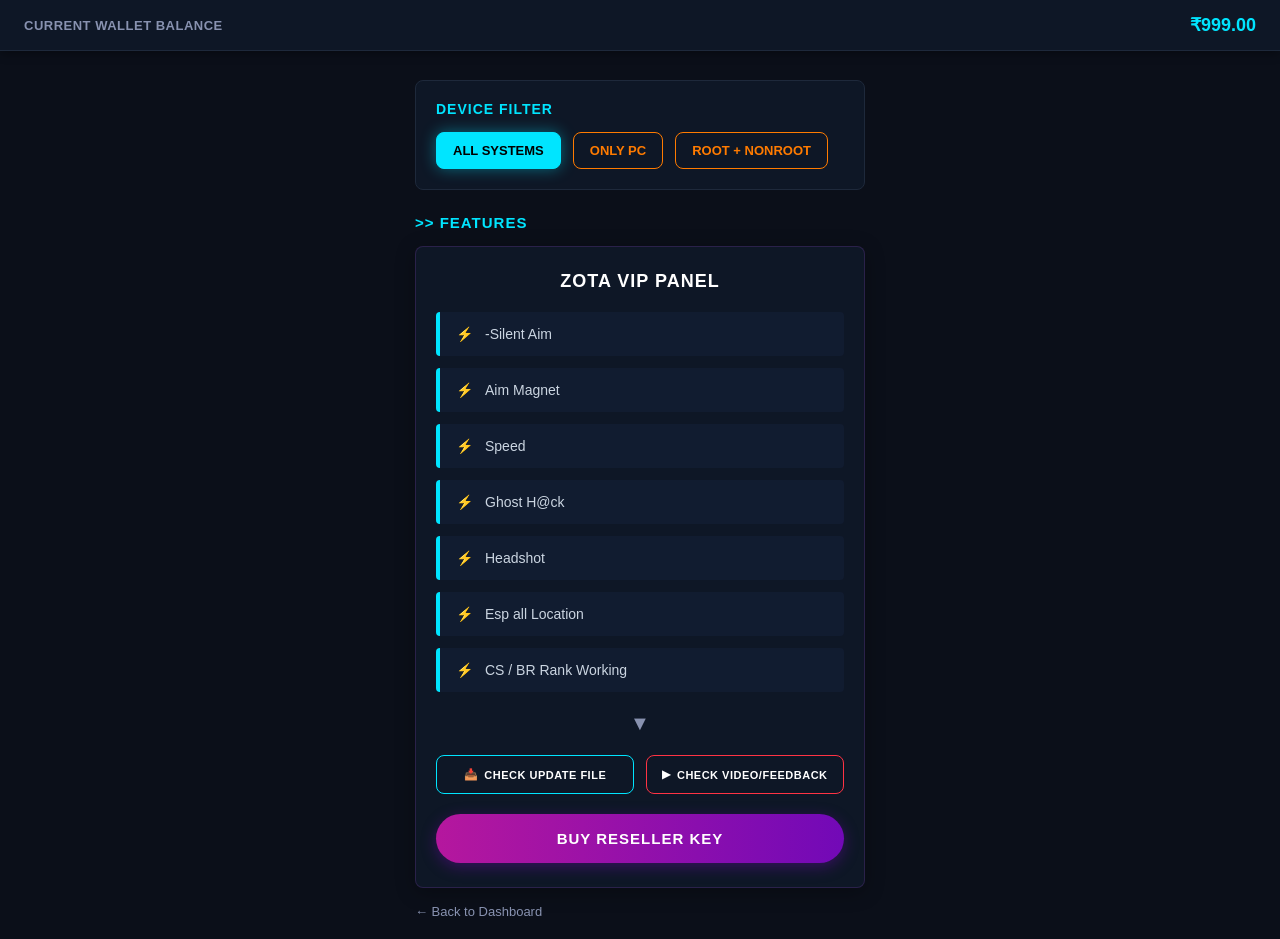
<file: also delete/key.html>
<!DOCTYPE html>
<html lang="en">
<head>
    <meta charset="UTF-8">
    <meta name="viewport" content="width=device-width, initial-scale=1.0">
    <title>Zota VIP Panel Dashboard</title>
    <style>
        :root {
            --bg-color: #0b0f19;
            --card-bg: #0e1726;
            --item-bg: #111c30;
            --text-main: #ffffff;
            --text-muted: #8892b0;
            --cyan: #00e5ff;
            --orange: #ff7b00;
            --purple: #9d4edd;
            --red: #ff3344;
            --border-radius: 8px;
            --modal-item-bg: #131926;
        }

        * {
            box-sizing: border-box;
            margin: 0;
            padding: 0;
            font-family: 'Segoe UI', Tahoma, Geneva, Verdana, sans-serif;
            -webkit-tap-highlight-color: transparent;
        }

        body {
            background-color: var(--bg-color);
            color: var(--text-main);
            display: flex;
            flex-direction: column;
            align-items: center;
            min-height: 100vh;
            padding: 80px 20px 20px 20px; /* Top padding added to clear the fixed balance bar */
        }

        /* --- Top Balance Row Bar --- */
        .top-balance-bar {
            position: fixed;
            top: 0;
            left: 0;
            width: 100%;
            background-color: var(--card-bg);
            border-bottom: 1px solid #1e293b;
            padding: 14px 24px;
            display: flex;
            justify-content: space-between;
            align-items: center;
            z-index: 900;
            box-shadow: 0 2px 10px rgba(0, 0, 0, 0.4);
        }

        .balance-label {
            color: var(--text-muted);
            font-size: 13px;
            font-weight: 600;
            letter-spacing: 0.5px;
        }

        .balance-display-value {
            color: var(--cyan);
            font-size: 18px;
            font-weight: 700;
        }

        .container {
            width: 100%;
            max-width: 450px;
            display: flex;
            flex-direction: column;
            gap: 24px;
        }

        /* --- Device Filter Section --- */
        .filter-section {
            background-color: var(--card-bg);
            border-radius: var(--border-radius);
            padding: 20px;
            border: 1px solid #1e293b;
        }

        .filter-title {
            color: var(--cyan);
            font-size: 14px;
            font-weight: 700;
            letter-spacing: 1px;
            margin-bottom: 15px;
        }

        .filter-buttons {
            display: flex;
            flex-wrap: wrap;
            gap: 12px;
        }

        .btn-filter {
            background: transparent;
            border: 1px solid var(--orange);
            color: var(--orange);
            padding: 10px 16px;
            border-radius: var(--border-radius);
            cursor: pointer;
            font-weight: 600;
            font-size: 13px;
            transition: all 0.2s ease;
        }

        .btn-filter.active {
            background-color: var(--cyan);
            border-color: var(--cyan);
            color: #000;
            box-shadow: 0 0 15px rgba(0, 229, 255, 0.4);
        }

        /* --- Key Rates Section --- */
        .rates-title {
            color: var(--cyan);
            font-size: 15px;
            font-weight: 700;
            letter-spacing: 1px;
            margin-bottom: 15px;
        }

        .panel-card {
            background-color: var(--card-bg);
            border-radius: var(--border-radius);
            padding: 24px 20px;
            border: 1px solid rgba(157, 78, 221, 0.2);
            box-shadow: 0 4px 20px rgba(0,0,0,0.3);
            text-align: center;
        }

        .panel-header {
            font-size: 18px;
            font-weight: 700;
            letter-spacing: 1px;
            margin-bottom: 20px;
        }

        .features-list {
            display: flex;
            flex-direction: column;
            gap: 12px;
            margin-bottom: 20px;
        }

        .feature-item {
            background-color: var(--item-bg);
            border-left: 4px solid var(--cyan);
            border-radius: 4px;
            padding: 14px 16px;
            display: flex;
            align-items: center;
            gap: 12px;
            font-size: 14px;
            font-weight: 500;
            color: #cbd5e1;
            text-align: left;
        }

        .feature-icon {
            color: var(--cyan);
            font-size: 14px;
        }

        .expand-chevron {
            color: var(--text-muted);
            font-size: 20px;
            margin-bottom: 20px;
            cursor: pointer;
            display: inline-block;
            transition: transform 0.3s;
        }
        
        .expand-chevron.rotated {
            transform: rotate(180deg);
        }

        /* --- Action Buttons --- */
        .action-grid {
            display: grid;
            grid-template-columns: 1fr 1fr;
            gap: 12px;
            margin-bottom: 20px;
        }

        .btn-action {
            background: transparent;
            padding: 12px;
            border-radius: var(--border-radius);
            font-size: 11px;
            font-weight: 700;
            cursor: pointer;
            display: flex;
            align-items: center;
            justify-content: center;
            gap: 6px;
            text-transform: uppercase;
            letter-spacing: 0.5px;
            transition: background 0.2s;
        }

        .btn-update {
            border: 1px solid var(--cyan);
            color: var(--text-main);
        }
        .btn-update:hover {
            background: rgba(0, 229, 255, 0.1);
        }

        .btn-video {
            border: 1px solid var(--red);
            color: var(--text-main);
        }
        .btn-video:hover {
            background: rgba(255, 51, 68, 0.1);
        }

        .btn-buy {
            width: 100%;
            background: linear-gradient(90deg, #b5179e, #7209b7);
            border: none;
            color: white;
            padding: 16px;
            border-radius: 25px;
            font-size: 15px;
            font-weight: 700;
            letter-spacing: 1px;
            cursor: pointer;
            text-transform: uppercase;
            box-shadow: 0 4px 15px rgba(114, 9, 183, 0.4);
            transition: opacity 0.2s;
        }

        .btn-buy:hover {
            opacity: 0.9;
        }

        .back-dashboard {
            color: var(--text-muted);
            text-decoration: none;
            font-size: 13px;
            display: inline-flex;
            align-items: center;
            gap: 6px;
            align-self: flex-start;
            margin-top: -8px;
            transition: color 0.2s;
        }

        .back-dashboard:hover {
            color: var(--text-main);
        }

        /* --- Popup Modal Layout --- */
        .modal-overlay {
            position: fixed;
            top: 0;
            left: 0;
            width: 100%;
            height: 100%;
            background-color: rgba(0, 0, 0, 0.6);
            backdrop-filter: blur(5px);
            display: flex;
            justify-content: center;
            align-items: center;
            opacity: 0;
            pointer-events: none;
            transition: opacity 0.25s ease;
            z-index: 1000;
        }

        .modal-overlay.active {
            opacity: 1;
            pointer-events: auto;
        }

        .modal-content {
            background-color: #0d111a;
            border: 2px solid #3c2a73;
            border-radius: 14px;
            padding: 24px 16px 16px 16px;
            width: 92%;
            max-width: 420px;
            box-shadow: 0 0 25px rgba(114, 9, 183, 0.3);
            transform: scale(0.9);
            transition: transform 0.25s ease;
            position: relative;
        }

        .modal-overlay.active .modal-content {
            transform: scale(1);
        }

        .price-row-container {
            display: flex;
            flex-direction: column;
            gap: 14px;
        }

        .price-card {
            background-color: var(--modal-item-bg);
            border: 1px solid #1f2636;
            border-radius: 10px;
            padding: 14px 16px;
            display: flex;
            align-items: center;
            justify-content: space-between;
        }

        .price-info {
            text-align: left;
        }

        .duration-label {
            color: #8e99b3;
            font-size: 13px;
            font-weight: 600;
            margin-bottom: 2px;
        }

        .amount-label {
            color: #ffffff;
            font-size: 18px;
            font-weight: 700;
        }

        .controls-group {
            display: flex;
            align-items: center;
            gap: 12px;
        }

        .quantity-box {
            background-color: #1a2233;
            border: 1px solid #2d384e;
            color: #ffffff;
            width: 46px;
            height: 38px;
            border-radius: 8px;
            text-align: center;
            font-size: 15px;
            font-weight: 600;
            outline: none;
        }

        .quantity-box::-webkit-inner-spin-button,
        .quantity-box::-webkit-outer-spin-button {
            -webkit-appearance: none;
            margin: 0;
        }

        .btn-modal-buy {
            background: linear-gradient(135deg, #e024a5, #7b11d6);
            border: none;
            color: #ffffff;
            font-weight: 700;
            font-size: 13px;
            padding: 10px 20px;
            border-radius: 6px;
            cursor: pointer;
            letter-spacing: 0.5px;
            transition: transform 0.1s;
        }

        .btn-modal-buy:active {
            transform: scale(0.96);
        }
    </style>
</head>
<body>

    <div class="top-balance-bar">
        <span class="balance-label">CURRENT WALLET BALANCE</span>
        <span class="balance-display-value" id="topNavBalance">₹0.00</span>
    </div>

    <div class="container">
        
        <div class="filter-section">
            <div class="filter-title">DEVICE FILTER</div>
            <div class="filter-buttons">
                <button class="btn-filter active" onclick="toggleFilter(this)">ALL SYSTEMS</button>
                <button class="btn-filter" onclick="toggleFilter(this)">ONLY PC</button>
                <button class="btn-filter" onclick="toggleFilter(this)">ROOT + NONROOT</button>
            </div>
        </div>

        <div>
            <div class="rates-title">&gt;&gt; FEATURES</div>
            
            <div class="panel-card">
                <div class="panel-header">ZOTA VIP PANEL</div>
                
                <div class="features-list">
                    <div class="feature-item"><span class="feature-icon">⚡</span> -Silent Aim</div>
                    <div class="feature-item"><span class="feature-icon">⚡</span> Aim Magnet</div>
                    <div class="feature-item"><span class="feature-icon">⚡</span> Speed</div>
                    <div class="feature-item"><span class="feature-icon">⚡</span> Ghost H@ck</div>
                    <div class="feature-item"><span class="feature-icon">⚡</span> Headshot</div>
                    <div class="feature-item"><span class="feature-icon">⚡</span> Esp all Location</div>
                    <div class="feature-item"><span class="feature-icon">⚡</span> CS / BR Rank Working</div>
                </div>

                <div class="expand-chevron" id="expandBtn" onclick="toggleExpand()">▼</div>

                <div class="action-grid">
                    <a href="https://t.me/zotabhai7899" target="_blank" style="text-decoration: none; width: 100%;">
                        <button class="btn-action btn-update" style="width: 100%;">
                            <span>📥</span> CHECK UPDATE FILE
                        </button>
                    </a>
                    <button class="btn-action btn-video">
                        <span>▶</span> CHECK VIDEO/FEEDBACK
                    </button>
                </div>

                <button class="btn-buy" onclick="openModal()">BUY RESELLER KEY</button>
            </div>
        </div>

        <a href="login.html" class="back-dashboard">← Back to Dashboard</a>

    </div>

    <div class="modal-overlay" id="priceModal" onclick="closeModalOutside(event)">
        <div class="modal-content">
            <div class="price-row-container">
                
                <div class="price-card">
                    <div class="price-info">
                        <div class="duration-label">1 DaYs</div>
                        <div class="amount-label">₹50.00</div>
                    </div>
                    <div class="controls-group">
                        <input type="number" class="quantity-box" value="1" min="1">
                        <button class="btn-modal-buy" onclick="processPurchase('1 Day', 50)">BUY</button>
                    </div>
                </div>

                <div class="price-card">
                    <div class="price-info">
                        <div class="duration-label">7 DaYs</div>
                        <div class="amount-label">₹150.00</div>
                    </div>
                    <div class="controls-group">
                        <input type="number" class="quantity-box" value="1" min="1">
                        <button class="btn-modal-buy" onclick="processPurchase('7 Days', 150)">BUY</button>
                    </div>
                </div>

                <div class="price-card">
                    <div class="price-info">
                        <div class="duration-label">15 DaYs</div>
                        <div class="amount-label">₹300.00</div>
                    </div>
                    <div class="controls-group">
                        <input type="number" class="quantity-box" value="1" min="1">
                        <button class="btn-modal-buy" onclick="processPurchase('15 Days', 300)">BUY</button>
                    </div>
                </div>

                <div class="price-card">
                    <div class="price-info">
                        <div class="duration-label">30 DaYs</div>
                        <div class="amount-label">₹400.00</div>
                    </div>
                    <div class="controls-group">
                        <input type="number" class="quantity-box" value="1" min="1">
                        <button class="btn-modal-buy" onclick="processPurchase('30 Days', 400)">BUY</button>
                    </div>
                </div>

            </div>
        </div>
    </div>

    <script>
        // Synchronize and render top bar balance value from LocalStorage
        function renderBalance() {
            let currentBalance = parseFloat(localStorage.getItem("walletBalance"));
            if (isNaN(currentBalance)) {
                currentBalance = 999.00;
                localStorage.setItem("walletBalance", currentBalance.toFixed(2));
            }
            document.getElementById("topNavBalance").textContent = "₹" + currentBalance.toLocaleString('en-IN', {minimumFractionDigits: 2, maximumFractionDigits: 2});
        }

        // Run balance sync on load
        document.addEventListener("DOMContentLoaded", renderBalance);

        function toggleFilter(element) {
            const buttons = element.parentElement.querySelectorAll('.btn-filter');
            buttons.forEach(btn => btn.classList.remove('active'));
            element.classList.add('active');
        }

        function toggleExpand() {
            const chevron = document.getElementById('expandBtn');
            chevron.classList.toggle('rotated');
        }

        function openModal() {
            document.getElementById('priceModal').classList.add('active');
        }

        function closeModal() {
            document.getElementById('priceModal').classList.remove('active');
        }

        function closeModalOutside(event) {
            if (event.target.classList.contains('modal-overlay')) {
                closeModal();
            }
        }

        // Handles Purchase calculations, data updating, and redirection handling
        function processPurchase(tier, rate) {
            const row = event.target.closest('.price-card');
            const qty = parseInt(row.querySelector('.quantity-box').value) || 1;
            const totalCost = qty * rate;
            
            let currentBalance = parseFloat(localStorage.getItem("walletBalance")) || 0;
            
            if (currentBalance >= totalCost) {
                // Deduct balance
                currentBalance -= totalCost;
                localStorage.setItem("walletBalance", currentBalance.toFixed(2));
                
                // Refresh Top bar balance element instantly
                renderBalance();
                
                alert(`Successfully purchased ${qty} key(s) for ${tier}!\n₹${totalCost.toFixed(2)} deducted from balance.`);
                closeModal();
            } else {
                // If insufficient, set redirection flag and forward to index.html dashboard deposit option
                localStorage.setItem("redirectToDeposit", "true");
                alert("Insufficient Balance! Redirecting you to the Deposit panel...");
                window.location.href = "index.html";
            }
        }
    </script>
</body>
</html>
</file>
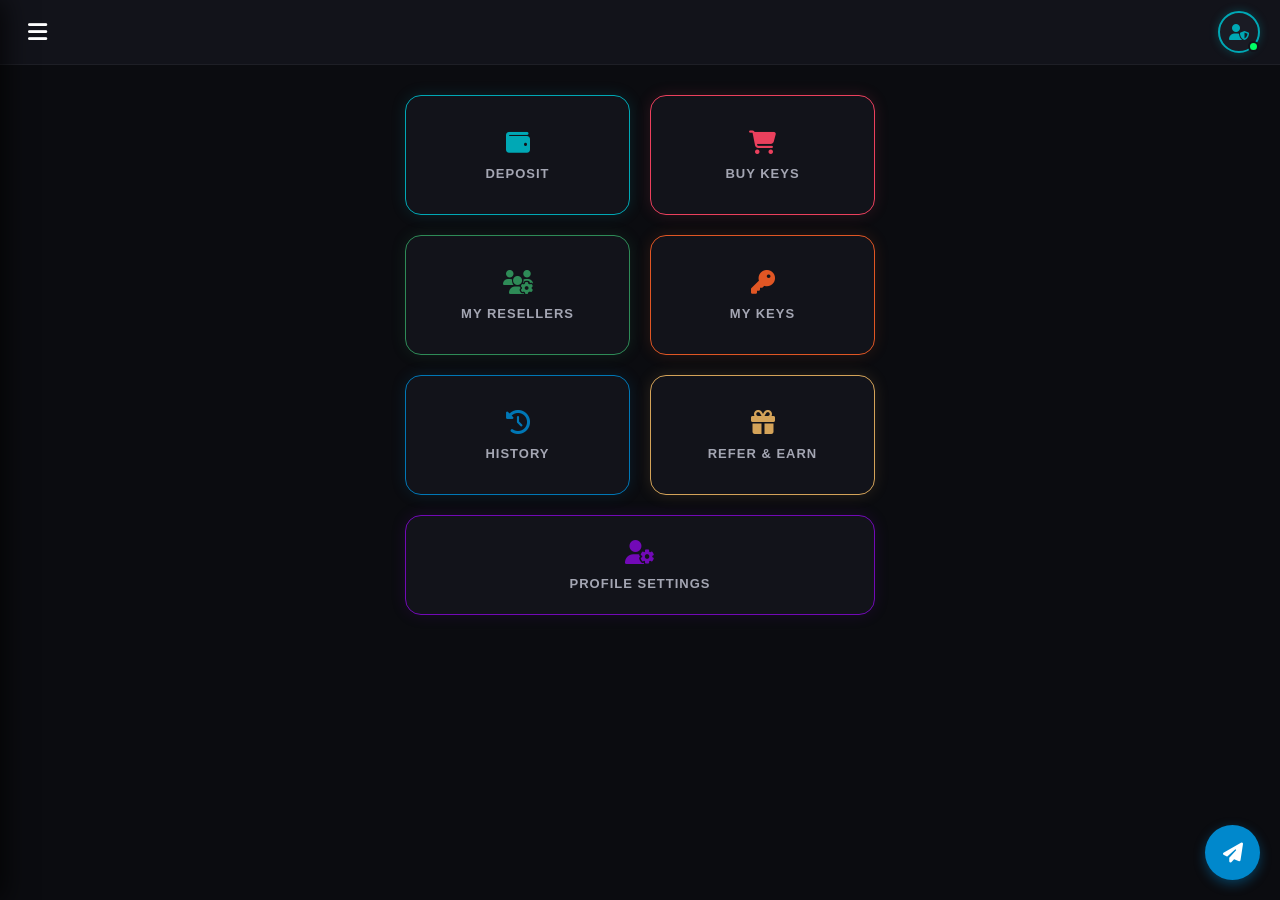
<file: also delete/login.html>
<!DOCTYPE html>
<html lang="en">
<head>
    <meta charset="UTF-8">
    <meta name="viewport" content="width=device-width, initial-scale=1.0">
    <title>Dashboard App</title>
    <link rel="stylesheet" href="style.css">
    <link rel="stylesheet" href="https://cdnjs.cloudflare.com/ajax/libs/font-awesome/6.4.0/css/all.min.css">
</head>
<body>

    <div class="sidebar-overlay" id="sidebarOverlay"></div>
    <aside class="sidebar-drawer" id="sidebarDrawer">
        <div class="sidebar-header">
            <div class="sidebar-brand">
                <h2>ADMIN PANEL</h2>
            </div>
            <button class="close-sidebar-btn" id="sidebarCloseBtn">
                <i class="fa-solid fa-xmark"></i>
            </button>
        </div>
        <hr class="sidebar-divider">
        
        <nav class="sidebar-menu">
            <a href="#" class="menu-item active-link" data-target="dashboard">
                <i class="fa-solid fa-house"></i> Dashboard
            </a>
            <a href="#" class="menu-item" data-target="deposit">
                <i class="fa-solid fa-wallet"></i> Deposit
            </a>
            <a href="key.html" class="menu-item">
                <i class="fa-solid fa-cart-shopping"></i> Buy Keys
            </a>
            <a href="#" class="menu-item" data-target="resellers">
                <i class="fa-solid fa-users-gear"></i> My Resellers
            </a>
            <a href="#" class="menu-item" data-target="my-keys">
                <i class="fa-solid fa-key"></i> My Keys
            </a>
            <a href="#" class="menu-item" data-target="history">
                <i class="fa-solid fa-clock-rotate-left"></i> History
            </a>
            <a href="#" class="menu-item" data-target="refer">
                <i class="fa-solid fa-gift"></i> Refer And Earn Money
            </a>

            <div class="menu-section-label">ACCOUNT</div>
            
            <a href="#" class="menu-item" data-target="profile">
                <i class="fa-solid fa-user-lock"></i> Api And Password
            </a>
            <a href="#" class="menu-item logout-link" id="logoutBtn">
                <i class="fa-solid fa-arrow-right-from-bracket"></i> Logout
            </a>
        </nav>
    </aside>

    <header class="top-bar">
        <button class="menu-btn" id="menuToggleBtn">
            <i class="fa-solid fa-bars"></i>
        </button>
        <div class="app-logo-title"></div>
        <div class="profile-badge">
            <div class="profile-circle">
                <i class="fa-solid fa-user-shield"></i>
                <span class="online-indicator"></span>
            </div>
        </div>
    </header>

    <main class="app-content">

        <div id="dashboardView" class="dashboard-container">
            <div class="card deposit" data-route="deposit">
                <i class="fa-solid fa-wallet icon"></i>
                <span class="label">DEPOSIT</span>
            </div>
            
            <a href="key.html" class="card buy-keys" style="text-decoration: none; color: inherit; display: flex; flex-direction: column; align-items: center; justify-content: center;">
                <i class="fa-solid fa-cart-shopping icon"></i>
                <span class="label">BUY KEYS</span>
            </a>

            <div class="card resellers" data-route="resellers">
                <i class="fa-solid fa-users-gear icon"></i>
                <span class="label">MY RESELLERS</span>
            </div>
            <div class="card my-keys" data-route="my-keys">
                <i class="fa-solid fa-key icon"></i>
                <span class="label">MY KEYS</span>
            </div>
            <div class="card history" data-route="history">
                <i class="fa-solid fa-clock-rotate-left icon"></i>
                <span class="label">HISTORY</span>
            </div>
            <div class="card refer" data-route="refer">
                <i class="fa-solid fa-gift icon"></i>
                <span class="label">REFER & EARN</span>
            </div>
            <div class="card profile-settings" data-route="profile">
                <i class="fa-solid fa-user-gear icon"></i>
                <span class="label">PROFILE SETTINGS</span>
            </div>
        </div>

        <div id="depositView" class="deposit-container hidden">
            <div class="info-card purple-glow">
                <span class="info-title">CURRENT BALANCE</span>
                <span class="info-value">₹99999.00</span>
            </div>
            <div class="info-card cyan-glow">
                <span class="info-title">TODAY DEPOSIT</span>
                <span class="info-value">₹0.00</span>
            </div>
            <div class="methods-grid">
                <button class="method-btn active-btn">INSTANT UPI</button>
                <button class="method-btn">BINANCE / USDT</button>
                <button class="method-btn">BKASH / NAGAD</button>
                <button class="method-btn admin-text">ADMIN SUPPORT</button>
            </div>
            <div class="form-panel green-glow">
                <h3>Instant Upi Deposit</h3>
                <button class="how-to-btn">HOW TO DEPOSIT?</button>
                <div class="input-wrapper">
                    <label>AMOUNT (₹)</label>
                    <input type="number" placeholder="Enter amount" id="depositAmount">
                </div>
                <div class="input-wrapper">
                    <label>MOBILE NUMBER</label>
                    <input type="tel" placeholder="Your Mobile Number" id="userPhone">
                </div>
                <button class="submit-pay-btn">PAY INSTANTLY</button>
            </div>
            <button id="backBtn" class="back-link">← Back to Dashboard</button>
        </div>

    </main>

    <div class="floating-btn" id="telegramBtn">
        <i class="fa-solid fa-paper-plane"></i>
    </div>

    <script src="main.js"></script>
</body>
</html>
</file>
<file: also delete/style.css>
/* Reset Core Basics */
* {
    margin: 0;
    padding: 0;
    box-sizing: border-box;
    font-family: 'Segoe UI', Tahoma, Geneva, Verdana, sans-serif;
}

body {
    background-color: #0b0c10;
    min-height: 100vh;
    color: #ffffff;
    overflow-x: hidden;
}

/* ==================== TOP NAVIGATION BAR SYSTEM ==================== */
.top-bar {
    position: fixed;
    top: 0;
    left: 0;
    width: 100%;
    height: 65px;
    background-color: #12131a;
    border-bottom: 1px solid rgba(255, 255, 255, 0.05);
    display: flex;
    justify-content: space-between;
    align-items: center;
    padding: 0 20px;
    z-index: 1000;
}

/* Positioned cleanly on the top left side of header */
.menu-btn {
    background: none;
    border: none;
    color: #ffffff;
    font-size: 22px;
    cursor: pointer;
    padding: 8px;
    display: flex;
    justify-content: center;
    align-items: center;
    transition: opacity 0.2s ease;
}
.menu-btn:active {
    opacity: 0.6;
}

.profile-circle {
    position: relative;
    width: 42px;
    height: 42px;
    border-radius: 50%;
    border: 2px solid #00a8b5;
    background-color: #1a1b24;
    display: flex;
    justify-content: center;
    align-items: center;
    color: #00a8b5;
    font-size: 16px;
    box-shadow: 0 0 10px rgba(0, 168, 181, 0.3);
}

.online-indicator {
    position: absolute;
    bottom: -1px;
    right: -1px;
    width: 11px;
    height: 11px;
    background-color: #00ff66;
    border: 2px solid #12131a;
    border-radius: 50%;
}

/* ==================== APP LAYOUT CONTAINER VIEW ==================== */
.app-content {
    padding-top: 95px; /* Offset spacing to sit cleanly below the fixed navbar */
    padding-bottom: 40px;
    display: flex;
    justify-content: center;
    align-items: center;
    width: 100%;
}

.hidden {
    display: none !important;
}

/* Dashboard Grid Layout Configuration */
.dashboard-container {
    display: grid;
    grid-template-columns: repeat(2, 1fr);
    gap: 20px;
    width: 100%;
    max-width: 500px;
    padding: 0 15px;
}

.card {
    background-color: #12131a;
    border-radius: 16px;
    height: 120px;
    display: flex;
    flex-direction: column;
    justify-content: center;
    align-items: center;
    gap: 12px;
    cursor: pointer;
    transition: transform 0.2s ease;
    border: 1px solid rgba(255, 255, 255, 0.05);
}
.card:active { transform: scale(0.97); }

.deposit { box-shadow: 0 0 15px rgba(0, 168, 181, 0.15); border-color: #00a8b5; }
.deposit .icon { color: #00a8b5; }

.buy-keys { box-shadow: 0 0 15px rgba(235, 64, 93, 0.15); border-color: #eb405d; }
.buy-keys .icon { color: #eb405d; }

.resellers { box-shadow: 0 0 15px rgba(46, 139, 87, 0.15); border-color: #2e8b57; }
.resellers .icon { color: #2e8b57; }

.my-keys { box-shadow: 0 0 15px rgba(224, 86, 36, 0.15); border-color: #e05624; }
.my-keys .icon { color: #e05624; }

.history { box-shadow: 0 0 15px rgba(0, 119, 182, 0.15); border-color: #0077b6; }
.history .icon { color: #0077b6; }

.refer { box-shadow: 0 0 15px rgba(212, 163, 89, 0.15); border-color: #d4a359; }
.refer .icon { color: #d4a359; }

.profile-settings { 
    grid-column: span 2; 
    height: 100px;
    box-shadow: 0 0 15px rgba(114, 9, 183, 0.15); 
    border-color: #7209b7;
}
.profile-settings .icon { color: #7209b7; }

.card .icon { font-size: 24px; }
.card .label { color: #a4a6b3; font-size: 13px; font-weight: 600; letter-spacing: 1px; }

/* ==================== DRAWER SIDEBAR CSS ==================== */
.sidebar-drawer {
    position: fixed;
    top: 0;
    left: -280px;
    width: 280px;
    height: 100vh;
    background-color: #0c0d12;
    box-shadow: 5px 0 25px rgba(0, 0, 0, 0.7);
    z-index: 2000;
    display: flex;
    flex-direction: column;
    padding: 20px 0;
    transition: left 0.3s cubic-bezier(0.4, 0, 0.2, 1);
}

.sidebar-drawer.open {
    left: 0;
}

.sidebar-overlay {
    position: fixed;
    top: 0;
    left: 0;
    width: 100vw;
    height: 100vh;
    background-color: rgba(0, 0, 0, 0.5);
    backdrop-filter: blur(3px);
    z-index: 1999;
    display: none;
}
.sidebar-overlay.visible {
    display: block;
}

.sidebar-header {
    display: flex;
    justify-content: space-between;
    align-items: center;
    padding: 0 20px 10px 20px;
}

.sidebar-brand h2 {
    color: #00e5ff;
    font-size: 20px;
    font-weight: 700;
    letter-spacing: 1px;
    text-shadow: 0 0 10px rgba(0, 229, 255, 0.4);
}

.close-sidebar-btn {
    background: none;
    border: none;
    color: #ffffff;
    font-size: 22px;
    cursor: pointer;
}

.sidebar-divider {
    border: none;
    border-top: 1px solid rgba(255, 255, 255, 0.08);
    margin: 10px 0;
}

.sidebar-menu {
    display: flex;
    flex-direction: column;
    padding: 10px 0;
    overflow-y: auto;
}

.menu-item {
    display: flex;
    align-items: center;
    gap: 15px;
    padding: 14px 25px;
    color: #b3b5c2;
    text-decoration: none;
    font-size: 15px;
    font-weight: 500;
}

.menu-item i {
    font-size: 18px;
    width: 22px;
    text-align: center;
}

.menu-item:hover {
    background-color: rgba(255, 255, 255, 0.03);
    color: #ffffff;
}

.menu-item.active-link {
    background: linear-gradient(90deg, rgba(114, 9, 183, 0.4) 0%, rgba(0, 168, 181, 0.1) 100%);
    color: #ffffff;
    border-left: 4px solid #00a8b5;
    padding-left: 21px;
}

.menu-section-label {
    font-size: 11px;
    color: #00a8b5;
    font-weight: 700;
    letter-spacing: 1.5px;
    padding: 20px 25px 8px 25px;
}

.logout-link { color: #eb405d; margin-top: 10px; }

/* ==================== DEPOSIT VIEW PANEL STYLES ==================== */
.deposit-container {
    width: 100%;
    max-width: 500px;
    display: flex;
    flex-direction: column;
    gap: 15px;
    padding: 0 15px;
}

.info-card {
    background-color: #12131a;
    border-radius: 12px;
    padding: 20px;
    text-align: center;
    display: flex;
    flex-direction: column;
    gap: 6px;
    border: 1px solid rgba(255, 255, 255, 0.05);
}
.info-title { color: #a4a6b3; font-size: 12px; font-weight: 600; }
.info-value { color: #ffffff; font-size: 26px; font-weight: bold; }

.purple-glow { box-shadow: 0 0 15px rgba(114, 9, 183, 0.2); border-color: #7209b7; }
.cyan-glow { box-shadow: 0 0 15px rgba(0, 168, 181, 0.2); border-color: #00a8b5; }
.green-glow { box-shadow: 0 0 15px rgba(46, 139, 87, 0.2); border-color: #2e8b57; }

.methods-grid {
    display: grid;
    grid-template-columns: repeat(2, 1fr);
    gap: 12px;
}
.method-btn {
    background-color: #1a1b24;
    color: #ffffff;
    border: 1px solid rgba(255,255,255,0.08);
    padding: 14px;
    font-weight: bold;
    border-radius: 8px;
    cursor: pointer;
    font-size: 13px;
}
.method-btn.active-btn { background-color: #7209b7; border-color: #7209b7; }
.admin-text { color: #eb405d; }

.form-panel {
    background-color: #12131a;
    border-radius: 16px;
    border: 1px solid #2e8b57;
    padding: 25px 20px;
    display: flex;
    flex-direction: column;
    gap: 16px;
    text-align: center;
}
.form-panel h3 { color: white; font-size: 22px; }

.how-to-btn {
    background-color: #cc0000;
    color: white;
    border: none;
    padding: 12px;
    font-weight: bold;
    border-radius: 8px;
    cursor: pointer;
}

.input-wrapper {
    text-align: left;
    display: flex;
    flex-direction: column;
    gap: 6px;
}
.input-wrapper label { color: #717382; font-size: 12px; font-weight: 600; }
.input-wrapper input {
    background-color: #1a1b24;
    border: 1px solid #2a2b36;
    padding: 14px;
    border-radius: 8px;
    color: white;
    outline: none;
    width: 100%;
}

.submit-pay-btn {
    background-color: #7209b7;
    color: white;
    font-weight: bold;
    padding: 15px;
    border-radius: 8px;
    border: none;
    cursor: pointer;
    font-size: 15px;
}

.back-link {
    background: none;
    border: none;
    color: #a4a6b3;
    cursor: pointer;
    align-self: flex-start;
    font-size: 14px;
}

/* Floating Action Trigger Button */
.floating-btn {
    position: fixed;
    bottom: 20px;
    right: 20px;
    width: 55px;
    height: 55px;
    background-color: #0088cc;
    border-radius: 50%;
    display: flex;
    justify-content: center;
    align-items: center;
    color: white;
    font-size: 20px;
    cursor: pointer;
    box-shadow: 0 4px 12px rgba(0, 136, 204, 0.4);
    z-index: 999;
}
</file>
